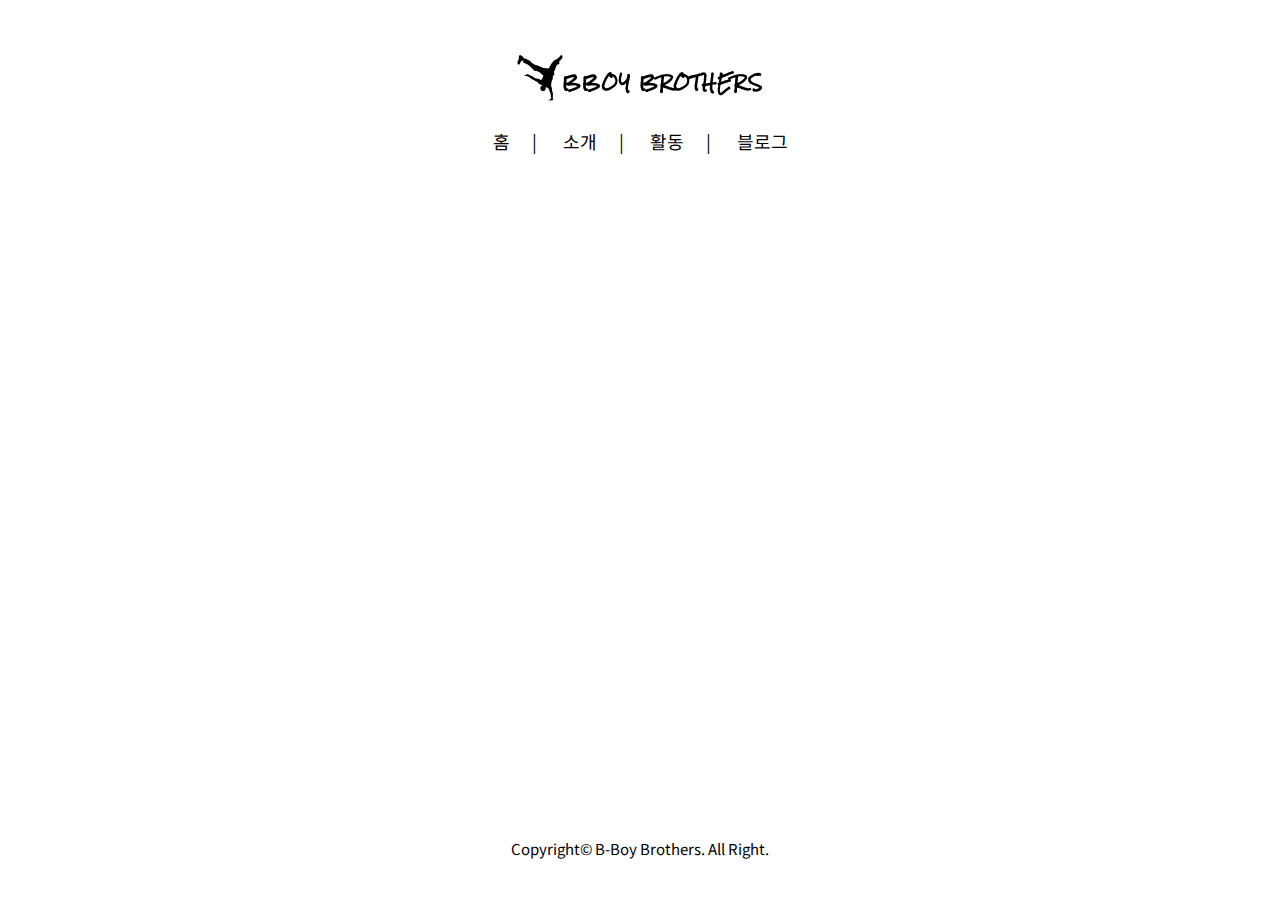
<file: index.html>
<!DOCTYPE html>
<html lang="en">
<head>
    <meta charset="UTF-8">
    <meta http-equiv="X-UA-Compatible" content="IE=edge">
    <meta name="viewport" content="width=device-width, initial-scale=1.0">
    <title>The B-boy brothers.html</title>
    <link href="https://fonts.googleapis.com/css2?family=Noto+Sans+KR:wght@400;500&display=swap" rel="stylesheet">
    <link rel="stylesheet" href="style.css">
</head>
<body>
    <header id="main-header">
        <h1>
          <img src="./logo.png" alt="B-boy Brothers">
        </h1>
        <!-- Global Navigation Bar -->
        <nav class="gnb">
          <ul>
            <li><a href="index.html">홈</a><span>|</span></li>
            <li><a href="about.html">소개</a><span>|</span></li>
            <li><a href="activity.html">활동</a><span>|</span></li>
            <li><a href="#">블로그</a></li>
          </ul>
        </nav>
      </header>
    
      
        <div id="contents">
          <div style="padding:56.25% 0 0 0;position:relative;"><iframe src="https://player.vimeo.com/video/30353387?h=7b705e6d6d&autoplay=1&loop=1&title=0&byline=0&portrait=0&background=1" style="position:absolute;top:0;left:0;width:100%;height:100%;" frameborder="0" allow="autoplay; fullscreen; picture-in-picture" allowfullscreen></iframe></div><script src="https://player.vimeo.com/api/player.js"></script>
        </div>

    <footer id="main-footer">
      <p>Copyright&copy B-Boy Brothers. All Right.</p>
    </footer>    
</body>

</html>
</file>
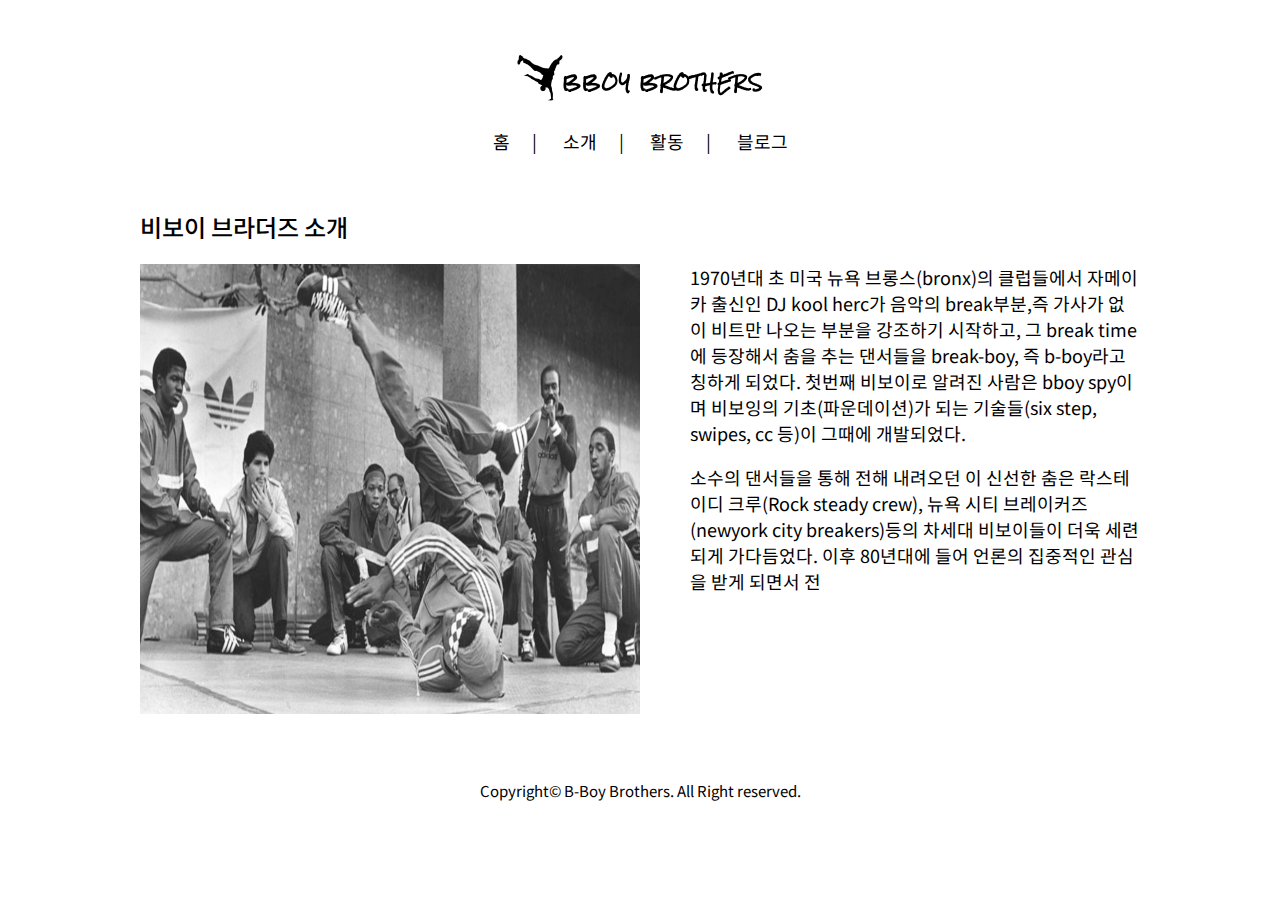
<file: about.html>
<!DOCTYPE html>
<html lang="en">
<head>
    <meta charset="UTF-8">
    <meta http-equiv="X-UA-Compatible" content="IE=edge">
    <meta name="viewport" content="width=device-width, initial-scale=1.0">
    <title>The B-boy brothers.html</title>
    <link href="https://fonts.googleapis.com/css2?family=Noto+Sans+KR:wght@400;500&display=swap" rel="stylesheet">
    <link rel="stylesheet" href="style.css">
</head>
<body id="about">
    <header id="main-header">
        <h1>
          <img src="./logo.png" alt="B-boy Brothers">
        </h1>
        <!-- Global Navigation Bar -->
        <nav class="gnb">
          <ul>
            <li><a href="index.html">홈</a><span>|</span></li>
            <li><a href="about.html">소개</a><span>|</span></li>
            <li><a href="activity.html">활동</a><span>|</span></li>
            <li><a href="#">블로그</a></li>
          </ul>
        </nav>
      </header>
    
      <div id="contents">
          <article>
              <h2>비보이 브라더즈 소개</h2>
              <img src="././HIPHOP2.jpg" alt="">
              <div class="text">
                  <p>1970년대 초 미국 뉴욕 브롱스(bronx)의 클럽들에서 자메이카 출신인 DJ kool herc가 음악의 break부분,즉 가사가 없이 비트만 나오는 부분을 강조하기 시작하고, 그 break time에 등장해서 춤을 추는 댄서들을 break-boy, 즉 b-boy라고 칭하게 되었다. 첫번째 비보이로 알려진 사람은 bboy spy이며 비보잉의 기초(파운데이션)가 되는 기술들(six step, swipes, cc 등)이 그때에 개발되었다. </p>
                  <p>소수의 댄서들을 통해 전해 내려오던 이 신선한 춤은 락스테이디 크루(Rock steady crew), 뉴욕 시티 브레이커즈(newyork city breakers)등의 차세대 비보이들이 더욱 세련되게 가다듬었다. 이후 80년대에 들어 언론의 집중적인 관심을 받게 되면서 전 </p>
                  
              </div>
          </article>
      </div>
      

    <footer id="main-footer">
      <p>Copyright&copy B-Boy Brothers. All Right reserved.</p>
    </footer>    

</body>

</html>
</file>
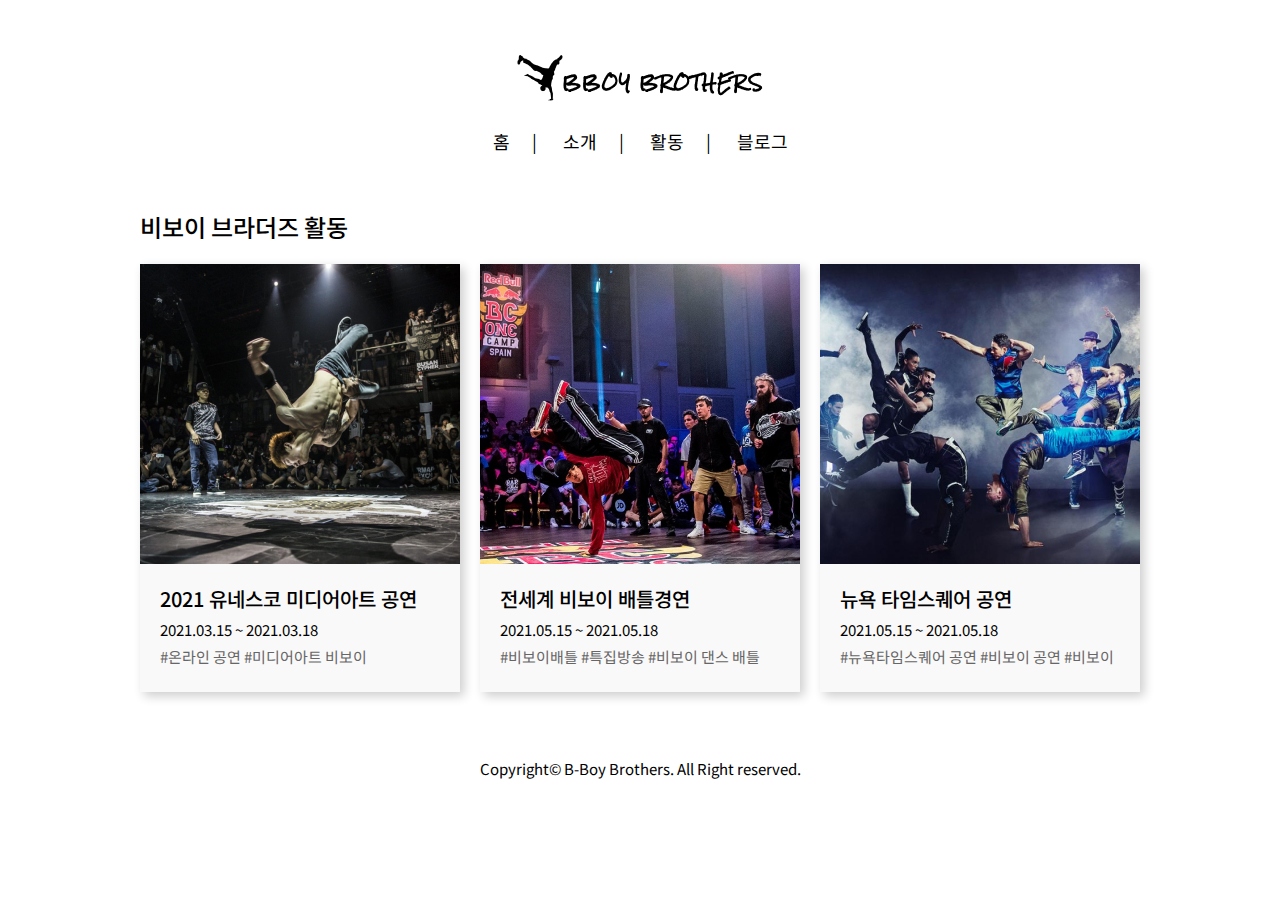
<file: activity.html>
<!DOCTYPE html>
<html lang="en">
<head>
    <meta charset="UTF-8">
    <meta http-equiv="X-UA-Compatible" content="IE=edge">
    <meta name="viewport" content="width=device-width, initial-scale=1.0">
    <title>The B-boy brothers.html</title>
    <link href="https://fonts.googleapis.com/css2?family=Noto+Sans+KR:wght@400;500&display=swap" rel="stylesheet">
    <link rel="stylesheet" href="style.css">
</head>
<body id="activity">
    <header id="main-header">
        <h1>
          <img src="./logo.png" alt="B-boy Brothers">
        </h1>
        <!-- Global Navigation Bar -->
        <nav class="gnb">
          <ul>
            <li><a href="index.html">홈</a><span>|</span></li>
            <li><a href="about.html">소개</a><span>|</span></li>
            <li><a href="activity.html">활동</a><span>|</span></li>
            <li><a href="#">블로그</a></li>
          </ul>
        </nav>
      </header>

      
    <section id="contents">
        <h2>비보이 브라더즈 활동</h2>
        <article>
        <div class="info-ui">
            <img src="./activity1-1.jpg" alt="2021 유네스코 미디어아트 공연">
            <div class="info">
            <p class="title">2021 유네스코 미디어아트 공연</p>
            <p class="date">2021.03.15 ~ 2021.03.18</p>
            <p class="tag">
                <span>#온라인 공연</span>
                <span>#미디어아트</span>
                <span>비보이</span>
            </p>
            </div><!-- info -->
        </div><!-- info-ui -->

        <div class="info-ui" style="margin: 0 20px 0 20px;">
            <img src="./activity2-2.jpg" alt="전세계 비보이 배틀경연" >
            <div class="info">
            <p class="title">전세계 비보이 배틀경연</p>
            <p class="date">2021.05.15 ~ 2021.05.18</p>
            <p class="tag">
                <span>#비보이배틀</span>
                <span>#특집방송</span>
                <span>#비보이 댄스 배틀</span>
            </p>
            </div>
        </div>
        
        <div class="info-ui">
            <img src="./activity3-3.jpg" alt="전세계 비보이 배틀경연">
            <div class="info">
            <p class="title">뉴욕 타임스퀘어 공연</p>
            <p class="date">2021.05.15 ~ 2021.05.18</p>
            <p class="tag">
                <span>#뉴욕타임스퀘어 공연</span>
                <span>#비보이 공연</span>
                <span>#비보이</span>
            </p>
            </div>
        </div>
        
        </article>
    </section>

    <footer id="main-footer">
      <p>Copyright&copy B-Boy Brothers. All Right reserved.</p>
    </footer>    

</body>

</html>
</file>
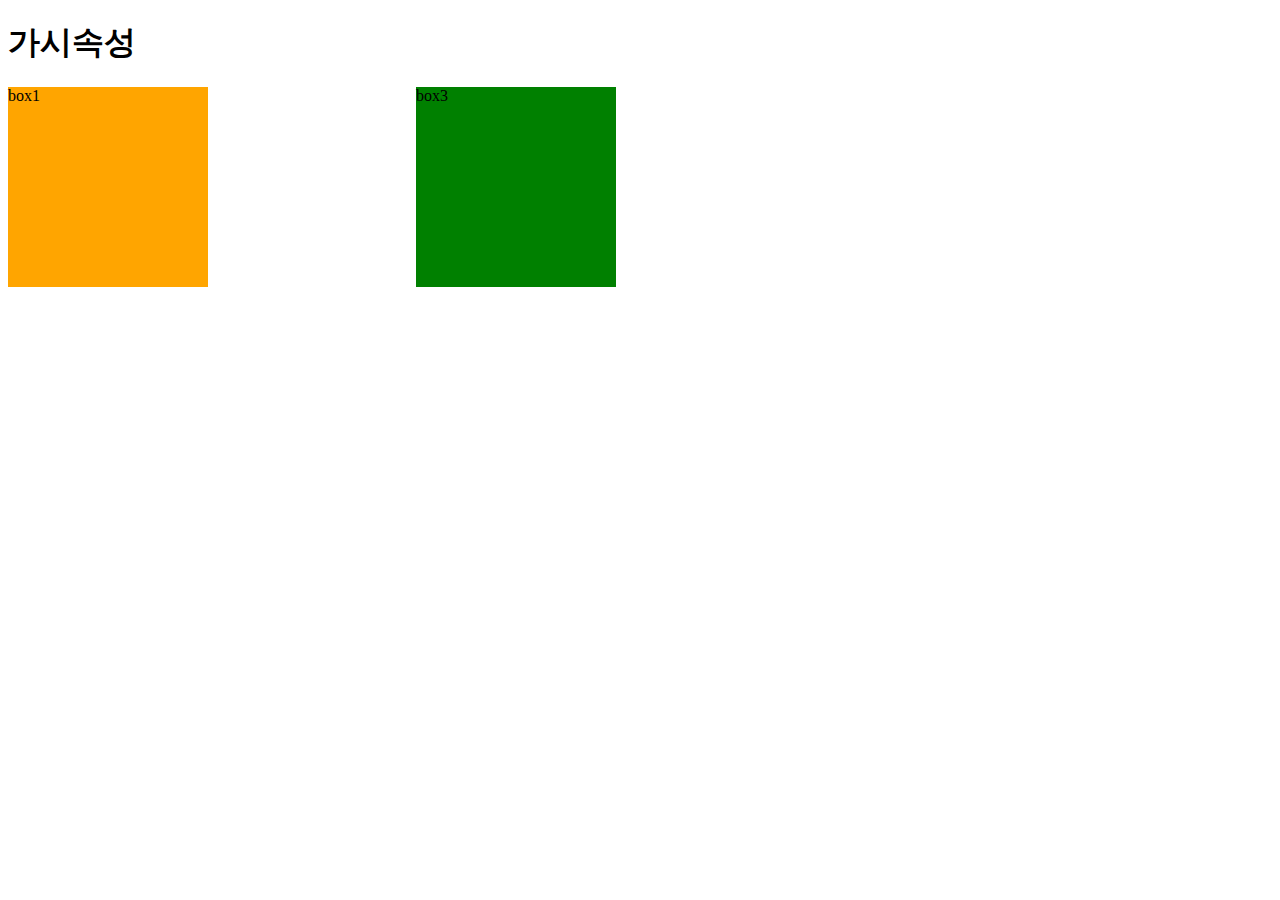
<file: 가시속성.html>
<!DOCTYPE html>
<html lang="en">
<head>
    <meta charset="UTF-8">
    <meta http-equiv="X-UA-Compatible" content="IE=edge">
    <meta name="viewport" content="width=device-width, initial-scale=1.0">
    <title>가시속성.html</title>
    <style>
        .box1, .box2, .box3 {
            width: 200px;
            height: 200px;
            display: inline-block;
        }

        .box1 {
            background: orange;
        }

        .box2 {
            background: blue;
            /*  display none; */
            visibility: hidden;  /* 단지 안보일 뿐*/
        }

        .box3 {
            background: green;
        }


    </style>
</head>
<body>
    <h1>가시속성</h1>
    <div class="box1">box1</div>
    <div class="box2">box2</div>
    <div class="box3">box3</div>
</body>
</html>
</file>
<file: style.css>
* {
  margin: 0;
  padding: 0;
}

body {
  font-family: 'Noto Sans KR', sans-serif;
  font-size: 18px;
  padding-top: 30px;
}

ul {
  list-style-type: none;
}

a {
  text-decoration: none;
  color: #000;
}

h2 {
  font-size: 24px;
  font-weight: 500;
  margin-bottom: 20px;
}

p {
  margin-bottom: 1em;
}

#main-header {
  width: 1000px;
  /* background: #ccc; */
  margin: 0 auto;
  text-align: center;
  padding-top: 25px;
  padding-bottom: 25px;
  margin-bottom: 30px;
}

#main-header .gnb {
  margin-top: 17px;
}

#main-header .gnb ul li {
  display: inline-block;
}

#main-header .gnb ul li span {
  margin-left: 22px;
  margin-right: 22px;
  /* color: #999; */
}

#contents {
  width: 1000px;
  height: auto;
  /* background: #666; */
  margin: 0 auto;
}

#main-footer {
  width: 1000px;
  /* background: #ccc; */
  margin: 0 auto;
  padding: 16px 0;
  text-align: center;
  font-weight: 400;
  font-size: 15px;
  margin-top: 50px;
  clear: both;

}
/* 서브페이지  */

/* about전용 스타일 */

#about #contents > article {
  width: 100%;
  overflow: hidden;
}

#about #contents > article > img {
  float: left;
  width: 500px;
  height: 450px;
  margin-right: 50px;
}

#about #contetns > article > .text {
  float: right;
  width: 450px;
}

/* activity전용 스타일 */

#activity #contents article {
  width: 1000px;
  margin: 0;
  padding: 0;
  /* overflow: hidden; */
}

#activity #contents article .info-ui {
  background: #FAF9F9;
  width: 320px;
  height: 428px;
  box-shadow: 4px 4px 10px rgba(0, 0, 0, 0.2);
  float: left;
  margin-bottom: 50px;
}

#activity #contents article .info-ui .info p {
  margin-bottom: 6px;
}

#activity #contents article .info-ui .info .tag {
  margin-bottom: 0;
}
#activity #contents article .info-ui .info  {
  padding: 20px;
}
#activity #contents article .info-ui .info .title {
  font-size: 20px;
  font-weight: 500;
}
#activity #contents article .info-ui .info .date {
  font-size: 15px;
  font-weight: 400;
}
#activity #contents article .info-ui .info .tag {
  font-size: 15px;
  font-weight: 400;
  color: #666;
}
#activity #contents article .info-ui > img {
  display: block;
}
</file>
